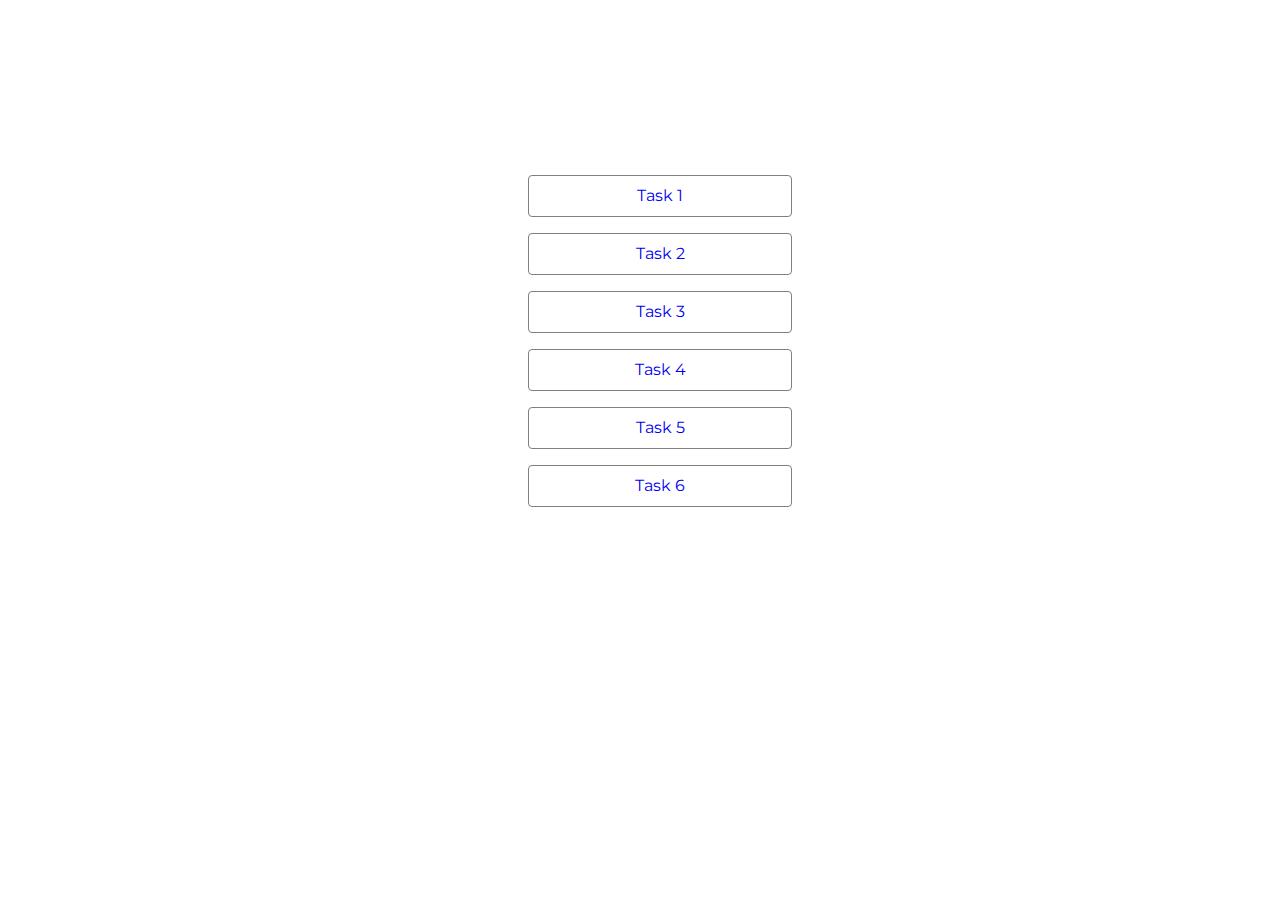
<file: index.html>
<!DOCTYPE html>
<html lang="en">
  <head>
    <meta charset="UTF-8" />
    <meta http-equiv="X-UA-Compatible" content="IE=edge" />
    <meta name="viewport" content="width=device-width, initial-scale=1.0" />
    <title>Homework 7</title>
    <link rel="preconnect" href="https://fonts.googleapis.com">
    <link rel="preconnect" href="https://fonts.gstatic.com" crossorigin>
    <link href="https://fonts.googleapis.com/css2?family=Montserrat:wght@100..900&display=swap" rel="stylesheet">
    <link rel="stylesheet" href="./css/common.css" />
  </head>
  <body>
    <ul class="tasks">
      <li><a href="./task-1.html">Task 1</a></li>
      <li><a href="./task-2.html">Task 2</a></li>
      <li><a href="./task-3.html">Task 3</a></li>
      <li><a href="./task-4.html">Task 4</a></li>
      <li><a href="./task-5.html">Task 5</a></li>
      <li><a href="./task-6.html">Task 6</a></li>
    </ul>
  </body>
</html>
</file>
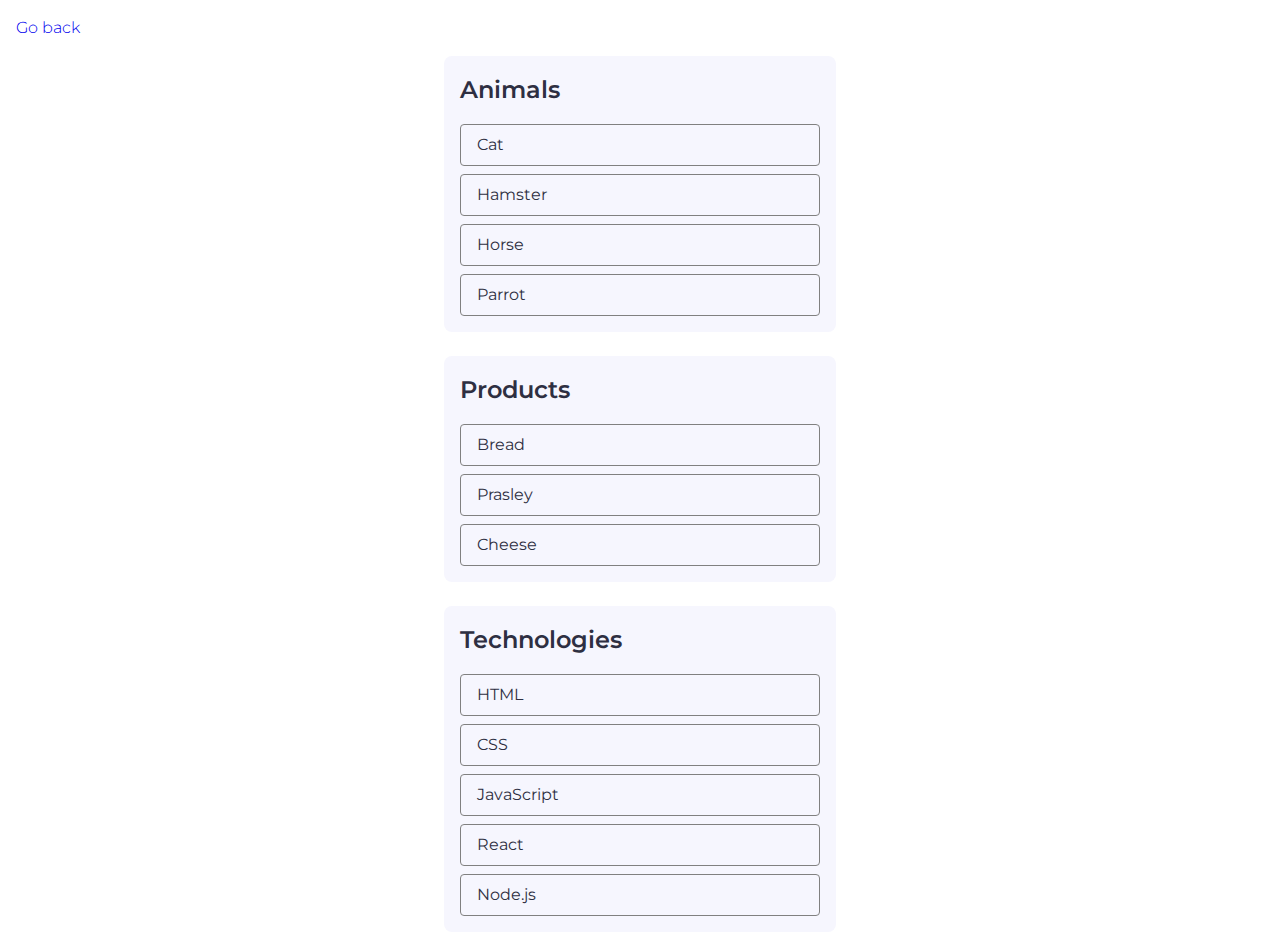
<file: task-1.html>
<!DOCTYPE html>
<html lang="en">
  <head>
    <meta charset="UTF-8" />
    <meta http-equiv="X-UA-Compatible" content="IE=edge" />
    <meta name="viewport" content="width=device-width, initial-scale=1.0" />
    <title>Task 1</title>
    <link rel="preconnect" href="https://fonts.googleapis.com">
    <link rel="preconnect" href="https://fonts.gstatic.com" crossorigin>
    <link href="https://fonts.googleapis.com/css2?family=Montserrat:wght@100..900&display=swap" rel="stylesheet">
    <link rel="stylesheet" href="./css/common.css" />
    <link rel="stylesheet" href="./css/task-1.css" />
  </head>
  <body>
    <p><a href="./index.html" class="back-btn">Go back</a></p>

    <ul id="categories">
      <li class="item">
        <h2>Animals</h2>

        <ul class="list-inside">
          <li>Cat</li>
          <li>Hamster</li>
          <li>Horse</li>
          <li>Parrot</li>
        </ul>
      </li>
      <li class="item">
        <h2>Products</h2>

        <ul class="list-inside">
          <li>Bread</li>
          <li>Prasley</li>
          <li>Cheese</li>
        </ul>
      </li>
      <li class="item">
        <h2>Technologies</h2>

        <ul class="list-inside">
          <li>HTML</li>
          <li>CSS</li>
          <li>JavaScript</li>
          <li>React</li>
          <li>Node.js</li>
        </ul>
      </li>
    </ul>

    <script src="./js/task-1.js" type="module"></script>
  </body>
</html>
</file>
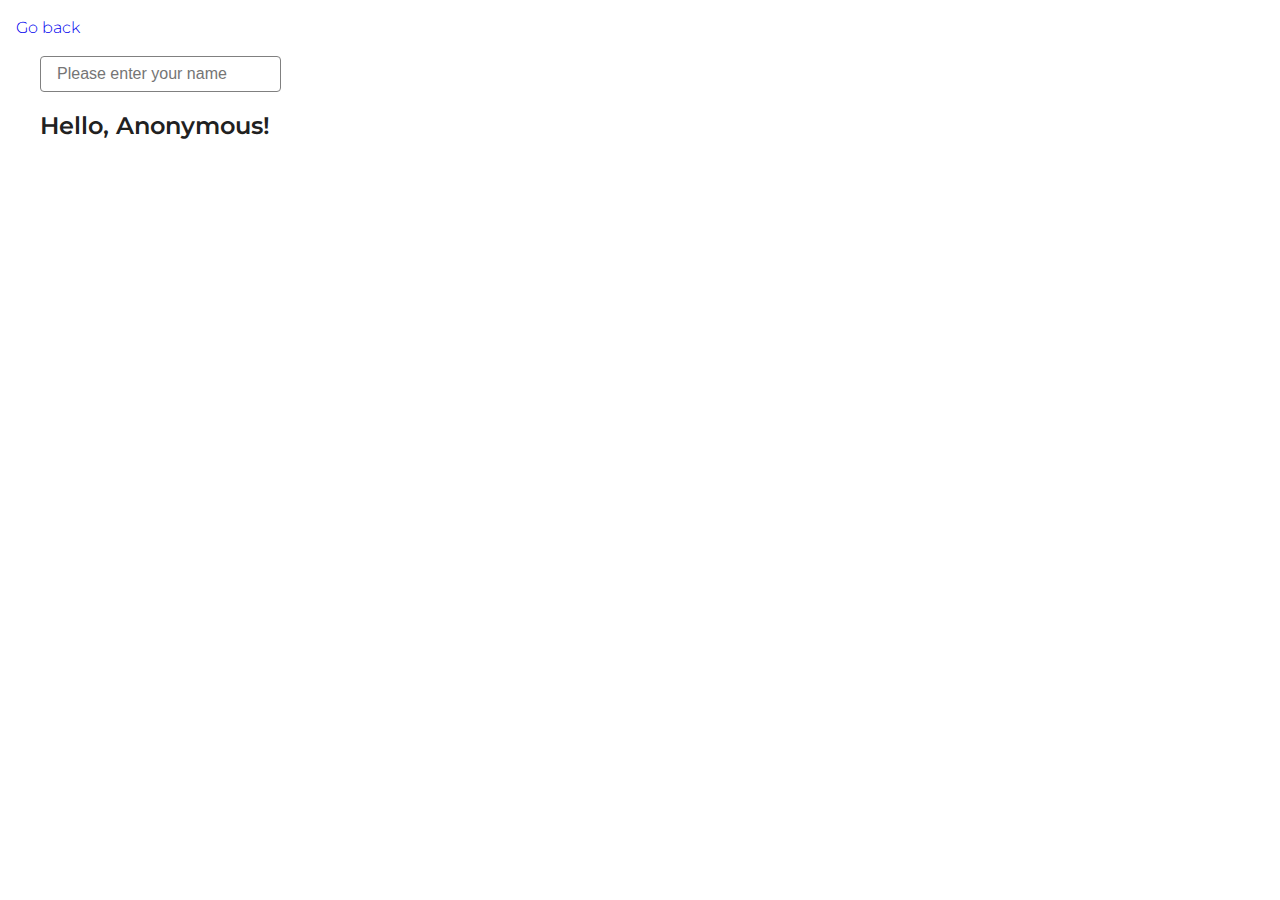
<file: task-3.html>
<!DOCTYPE html>
<html lang="en">
  <head>
    <meta charset="UTF-8" />
    <meta http-equiv="X-UA-Compatible" content="IE=edge" />
    <meta name="viewport" content="width=device-width, initial-scale=1.0" />
    <title>Task 3</title>
    <link rel="preconnect" href="https://fonts.googleapis.com">
    <link rel="preconnect" href="https://fonts.gstatic.com" crossorigin>
    <link href="https://fonts.googleapis.com/css2?family=Montserrat:wght@100..900&display=swap" rel="stylesheet">
    <link rel="stylesheet" href="./css/common.css" />
    <link rel="stylesheet" href="./css/task-3.css" />
  </head>
  <body>
    <p><a href="./index.html" class="back-btn">Go back</a></p>


    <input type="text" id="name-input" placeholder="Please enter your name" />
    <h1>Hello, <span id="name-output">Anonymous</span>!</h1>

    <script src="./js/task-3.js" type="module"></script>
  </body>
</html>
</file>
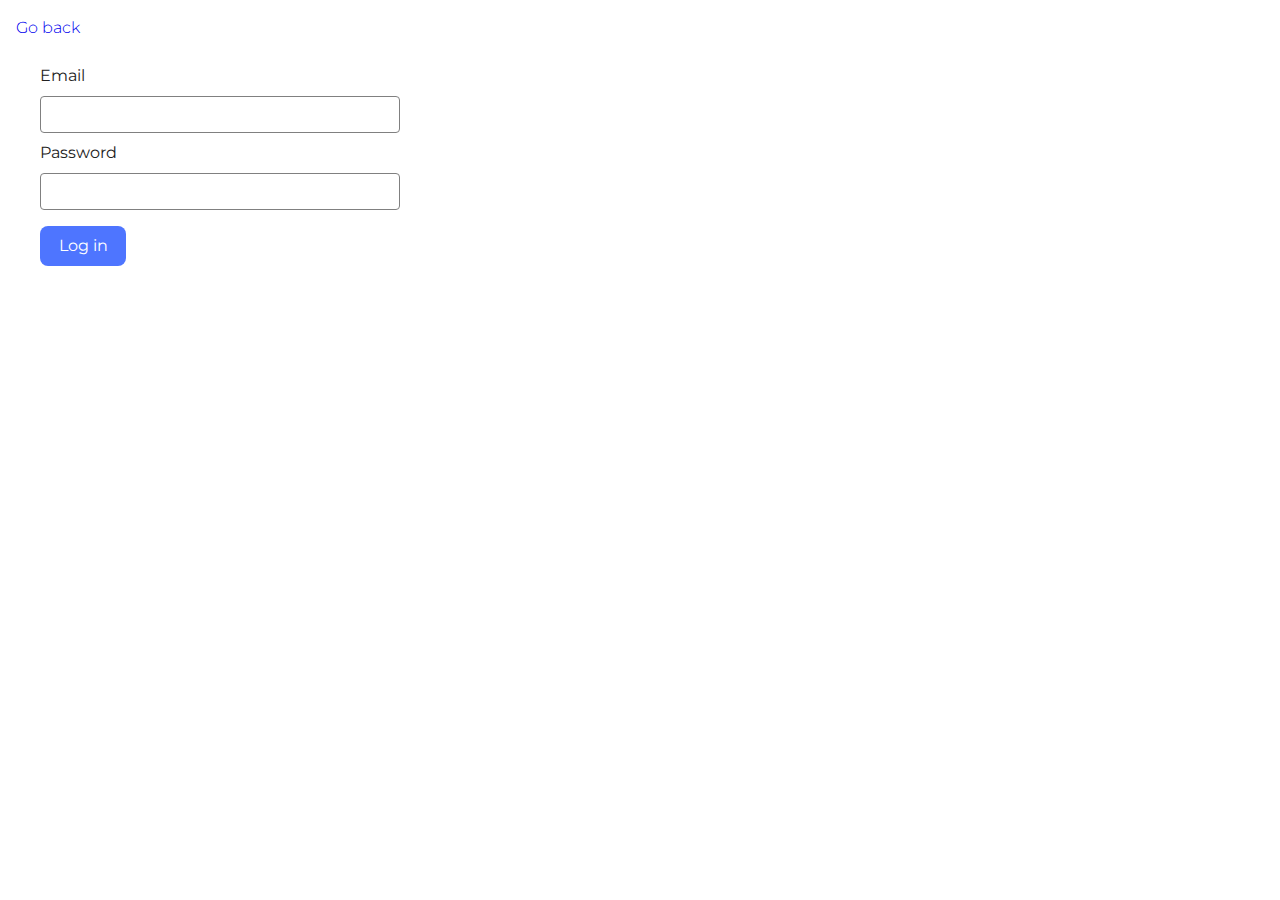
<file: task-4.html>
<!DOCTYPE html>
<html lang="en">
  <head>
    <meta charset="UTF-8" />
    <meta http-equiv="X-UA-Compatible" content="IE=edge" />
    <meta name="viewport" content="width=device-width, initial-scale=1.0" />
    <title>Task 4</title>
    <link rel="preconnect" href="https://fonts.googleapis.com">
    <link rel="preconnect" href="https://fonts.gstatic.com" crossorigin>
    <link href="https://fonts.googleapis.com/css2?family=Montserrat:wght@100..900&display=swap" rel="stylesheet">
    <link rel="stylesheet" href="./css/common.css" />
    <link rel="stylesheet" href="./css/task-4.css" />
  </head>
  <body>
    <p><a href="./index.html" class="back-btn">Go back</a></p>

    <form class="login-form">
      <label>
        Email
        <input type="email" name="email" placeholder="***@email.com" />
      </label>
      <label>
        Password
        <input type="password" name="password" />
      </label>
      <button type="submit">Log in</button>
    </form>

    <script src="./js/task-4.js" type="module"></script>
  </body>
</html>
</file>
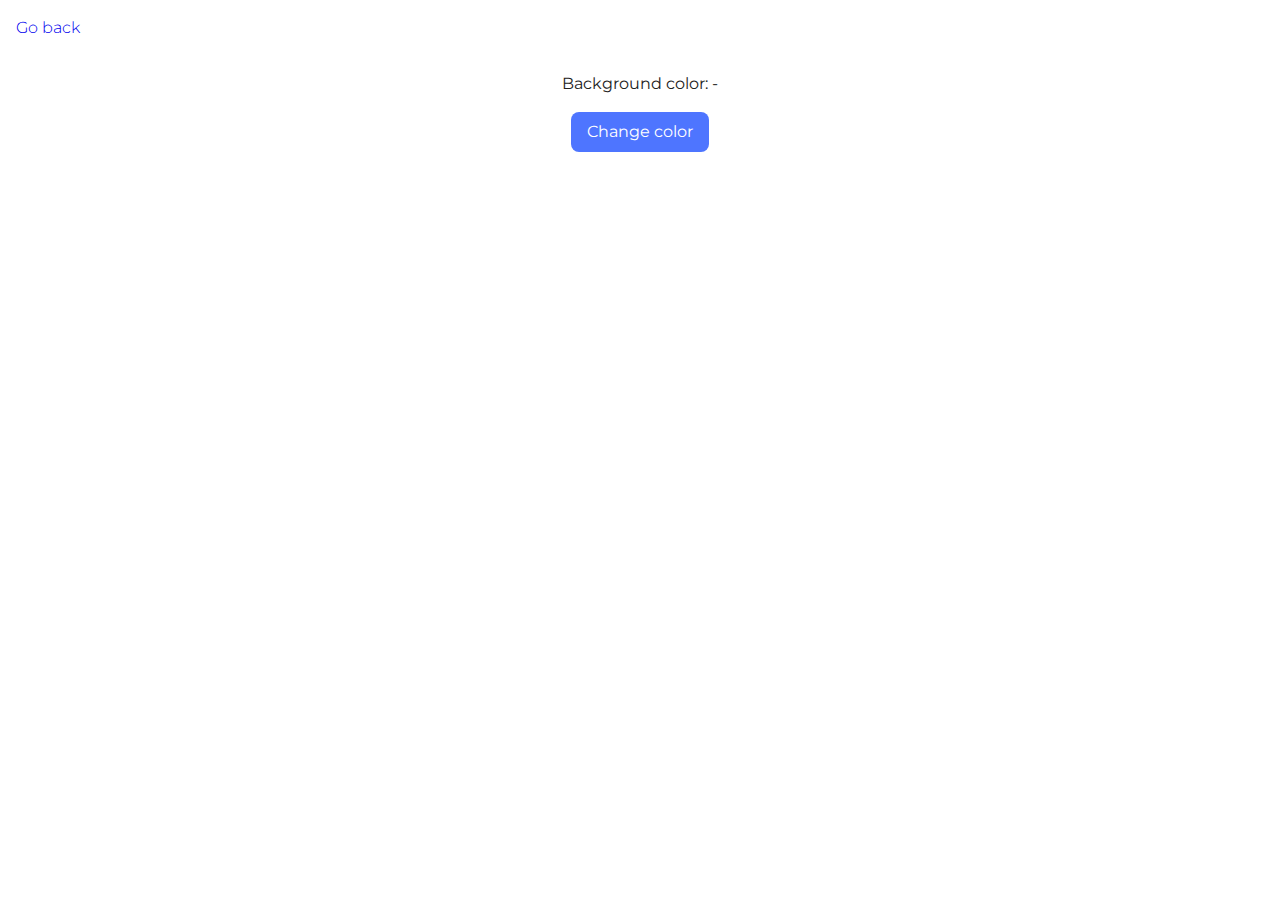
<file: task-5.html>
<!DOCTYPE html>
<html lang="en">
  <head>
    <meta charset="UTF-8" />
    <meta http-equiv="X-UA-Compatible" content="IE=edge" />
    <meta name="viewport" content="width=device-width, initial-scale=1.0" />
    <title>Task 5</title>
    <link rel="preconnect" href="https://fonts.googleapis.com">
    <link rel="preconnect" href="https://fonts.gstatic.com" crossorigin>
    <link href="https://fonts.googleapis.com/css2?family=Montserrat:wght@100..900&display=swap" rel="stylesheet">
    <link rel="stylesheet" href="./css/common.css" />
    <link rel="stylesheet" href="./css/task-5.css" />
  </head>
  <body>
    <p><a href="./index.html" class="back-btn">Go back</a></p>

    <div class="widget">
      <p class="text">Background color: <span class="color">-</span></p>
      <button type="button" class="change-color">Change color</button>
    </div>

    <script src="./js/task-5.js" type="module"></script>
  </body>
</html>
</file>
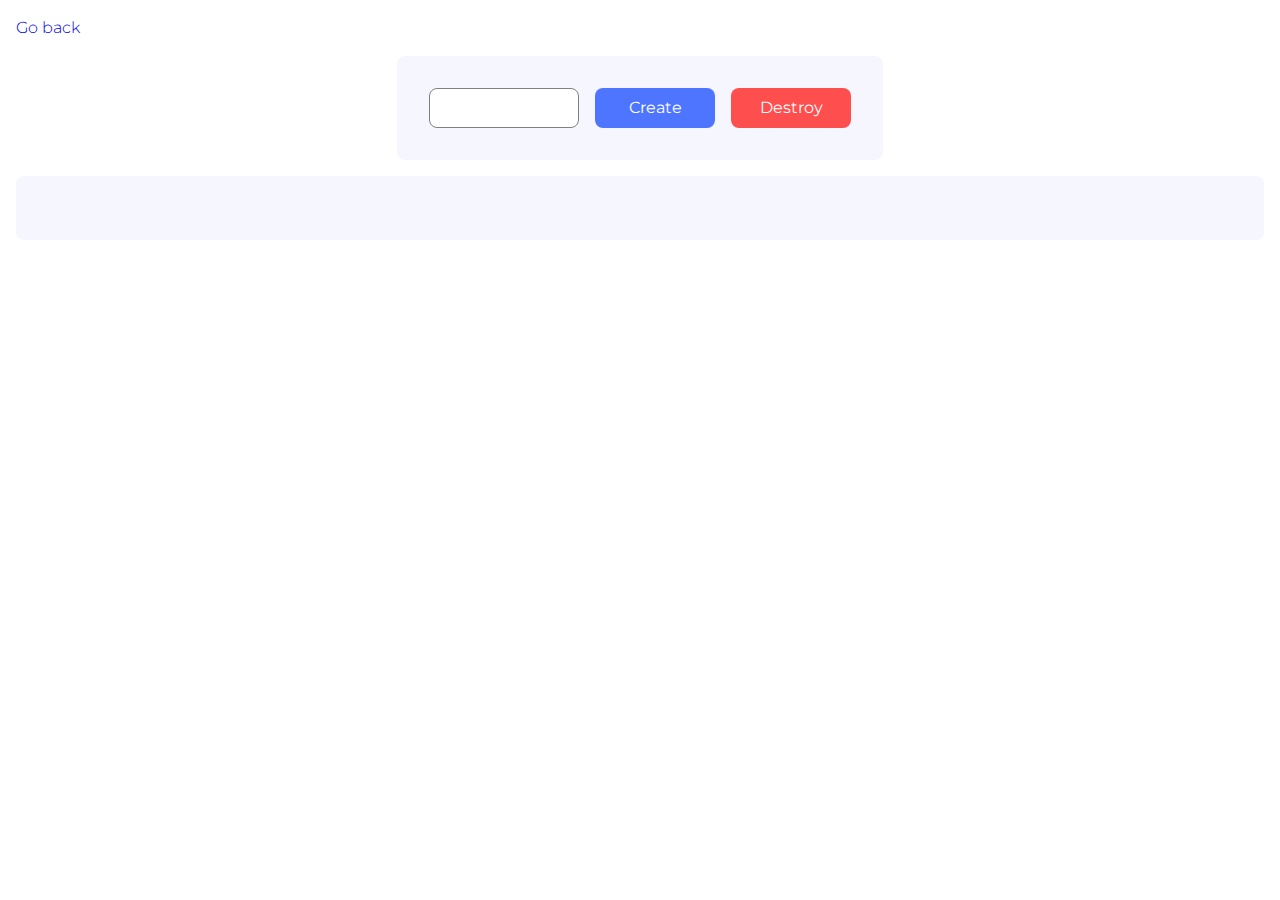
<file: task-6.html>
<!DOCTYPE html>
<html lang="en">
  <head>
    <meta charset="UTF-8" />
    <meta http-equiv="X-UA-Compatible" content="IE=edge" />
    <meta name="viewport" content="width=device-width, initial-scale=1.0" />
    <title>Task 6</title>
    <link rel="preconnect" href="https://fonts.googleapis.com">
    <link rel="preconnect" href="https://fonts.gstatic.com" crossorigin>
    <link href="https://fonts.googleapis.com/css2?family=Montserrat:wght@100..900&display=swap" rel="stylesheet">
    <link rel="stylesheet" href="./css/common.css" />
    <link rel="stylesheet" href="./css/task-6.css" />
  </head>
  <body>
    <p><a href="./index.html" class="back-btn">Go back</a></p>

    <div id="controls">
      <input type="number" min="1" max="100" step="1" />
      <button type="button" data-create>Create</button>
      <button type="button" data-destroy>Destroy</button>
    </div>

    <div id="boxes"></div>

    <script src="./js/task-6.js" type="module"></script>
  </body>
</html>
</file>
<file: css/common.css>
* {
  box-sizing: border-box;
}

body {
  margin: 16px;
  font-family: 'Montserrat', sans-serif;
  background-color: #ffffff;
  color: #212121;
  -moz-osx-font-smoothing: grayscale;
  line-height: 1.5;
}

.back-btn {
  text-decoration: none;
  font-weight: 300;
  font-family: 'Montserrat', sans-serif;
}

.tasks {
  list-style: none;
  display: flex;
  flex-direction: column;
  gap: 16px;
  height: 650px;
  align-items: center;
  justify-content: center;
}

.tasks > li > a {
  text-decoration: none;
}

.tasks > li {
  border: 1px solid #808080;
  border-radius: 4px;
  padding: 8px 16px 8px;
  width: 264px;
  text-align: center;
}
</file>
<file: css/task-1.css>
body{
  font-family: "Montserrat", sans-serif;
  font-style: normal;
font-size: 16px;
}

#categories {
  display: flex; 
  flex-direction: column; 
  padding: 0;
  margin: 0 auto;
  max-width: 392px;
  list-style: none;
  gap: 24px;
}

.item {
  background-color: #F6F6FE;
  border-radius: 8px;
  color: #2e2f42;
  padding: 16px;
}

h2 {
  font-size: 24px;
  font-weight: 600;
  margin: 0 0 16px 0;
}

.list-inside{
    list-style: none;
    padding: 0;
    display: flex;
  flex-direction: column; 
gap: 8px;
}

.list-inside > li{
    border: 1px solid #808080;
    border-radius: 4px;
    padding: 8px 16px 8px ;
}
</file>
<file: css/task-3.css>
body{
    font-family: "Montserrat", sans-serif;
  font-style: normal;
}

#name-input{
    border: 1px solid #808080;
    border-radius: 4px;
    padding: 8px 16px 8px ;
font-size: 16px;
margin-left: 24px;
}

h1{
  font-size: 24px;
  font-weight: 600;
  margin: 16px 0 0 24px;
}
</file>
<file: css/task-4.css>
body{
    font-family: "Montserrat", sans-serif;
  font-style: normal;
}

input{
    border: 1px solid #808080;
    border-radius: 4px;
    padding: 8px 16px 8px ;
font-size: 16px;
    font-family: "Montserrat", sans-serif;
}

input::placeholder {
  color: rgba(0, 0, 0, 0); /* Прозорий колір */
}

button{
    background-color: #4E75FF;
    border: none;
    color: #fff;
    border-radius: 8px;
    padding: 8px 16px;
    font-size: 16px;
    font-family: "Montserrat", sans-serif;
    font-weight: 400;
    max-width: 86px;
    margin-top: 8px;
    line-height: 1.5;
}

.login-form{
    display: flex;
    flex-direction: column;
    gap: 8px;
    margin: 24px ;
}

label{
    display: flex;
    flex-direction: column;
max-width: 360px;
gap: 8px;
}

button:hover{
    background-color: #6c8cff;
}

input:hover{
    border: 1px solid #000;
}

input:active::placeholder, input:focus::placeholder {
  color: #2e2f42; 
}
</file>
<file: css/task-5.css>
.change-color{
    background-color: #4E75FF;
    border: none;
    color: #fff;
    border-radius: 8px;
    padding: 8px 16px;
    font-size: 16px;
    font-family: "Montserrat", sans-serif;
    font-weight: 400;
    max-width: 148px;
    line-height: 1.5;
}

.widget{
    display: flex;
    flex-direction: column;
    justify-content: center;
    align-items: center;
}
</file>
<file: css/task-6.css>
#controls{
    background: #f6f6fe;
    border-radius: 8px;
padding: 32px;
width: 486px;
height: 104px;
display: flex;
justify-content: center;
gap: 16px;
margin: 0 auto;
margin-bottom: 16px;
}

#boxes{
    background: #f6f6fe;
    border-radius: 8px;
padding: 32px;
display: flex;
flex-direction: row;
justify-content:space-between;
align-items: center;
flex-wrap: wrap;
row-gap: 8px;
}

input{
    border: 1px solid #808080;
    border-radius: 8px;
    width: 150px;
    padding: 8px 16px 8px ;
font-size: 16px;
    font-family: "Montserrat", sans-serif;
    text-align: center;
}

button{
    border: none;
    color: #fff;
    border-radius: 8px;
    width: 120px;
    font-size: 16px;
    font-family: "Montserrat", sans-serif;
    font-weight: 400;
        line-height: 1.5;
}
</file>
